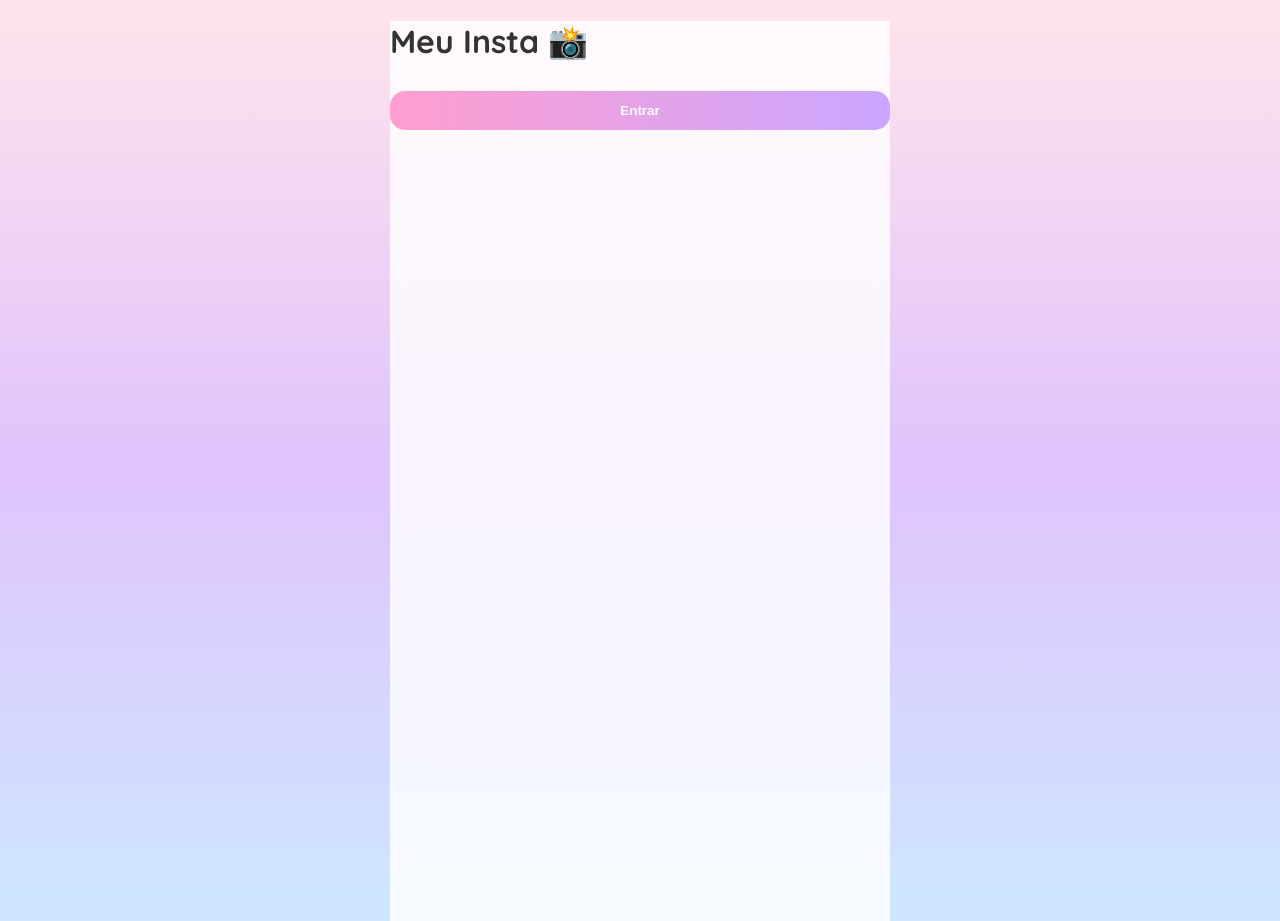
<file: index.html>
<!DOCTYPE html>
<html lang="pt-br">
<head>
<meta charset="UTF-8">
<title>Meu Insta</title>
<link rel="stylesheet" href="style.css">
<meta name="viewport" content="width=device-width, initial-scale=1.0">
</head>
<body>

<div class="container">
    <h1>Meu Insta 📸</h1>
    <a href="app.html">
        <button>Entrar</button>
    </a>
</div>

</body>
</html>
</file>
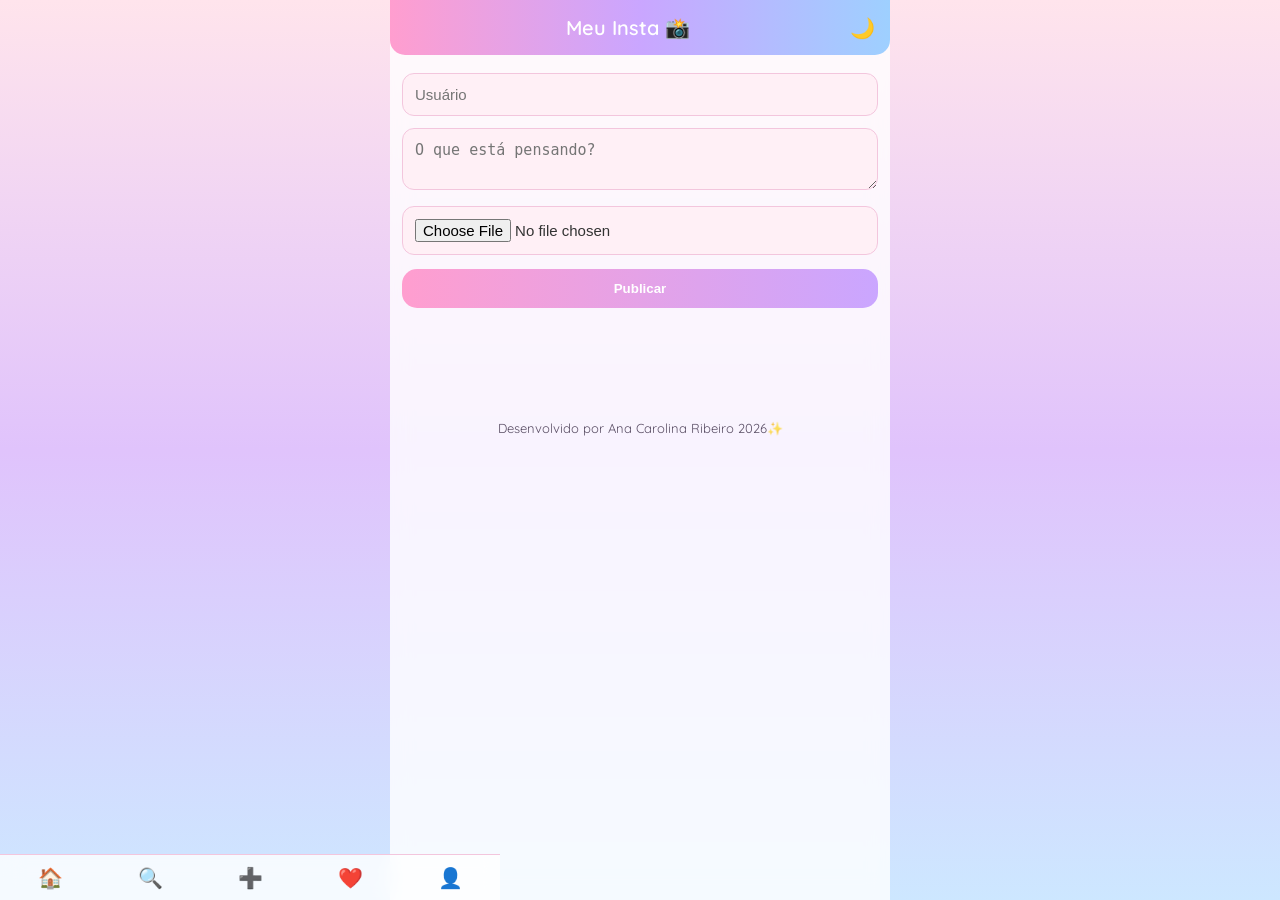
<file: app.html>
<!DOCTYPE html>
<html lang="pt-br">
<head>
<meta charset="UTF-8">
<meta name="viewport" content="width=device-width, initial-scale=1.0">
<title>Meu Insta</title>
<link rel="stylesheet" href="style.css">
</head>
<body>

<div class="container">

    <header>Meu Insta 📸<span onclick="toggleDark()" style="float:right; cursor:pointer;">🌙</span></header>
</header>

    <form id="formPost">
        <input type="text" id="nome" placeholder="Usuário" required>
        <textarea id="mensagem" placeholder="O que está pensando?" required></textarea>
        <input type="file" id="imagem" accept="image/*">
        <button type="submit">Publicar</button>
    </form>

    <div id="feed"></div>
    <p class="creditos">Desenvolvido por Ana Carolina Ribeiro 2026✨</p>

</div>

<!-- barra inferior estilo Instagram -->
<div class="navbar">
    <span onclick="window.scrollTo(0,0)">🏠</span>
    <span onclick="alert('Em breve 🔥')">🔍</span>
    <span onclick="alert('Em breve 🔥')">➕</span>
    <span onclick="alert('Em breve 🔥')">❤️</span>
    <span onclick="voltar()">👤</span>
</div>

<script src="script.js"></script>
</body>
</html>
</file>
<file: style.css>
@import url('https://fonts.googleapis.com/css2?family=Poppins:wght@300;400;600&family=Quicksand:wght@400;600&display=swap');

* {
    box-sizing: border-box;
}

body {
    font-family: 'Quicksand', 'Poppins', sans-serif;
    background: linear-gradient(180deg, #ffe4ec, #e0c3fc, #cde7ff);
    margin: 0;
}

/* container */
.container {
    max-width: 500px;
    margin: 0 auto;
    background: #ffffffcc;
    backdrop-filter: blur(10px);
    min-height: 100vh;
}

/* header */
header {
    position: sticky;
    top: 0;
    background: linear-gradient(90deg, #ff9ecf, #caa6ff, #9ed0ff);
    padding: 15px;
    text-align: center;
    font-weight: 600;
    font-size: 20px;
    color: white;
    border-bottom-left-radius: 15px;
    border-bottom-right-radius: 15px;
}

/* formulário */
form {
    padding: 12px;
}

input, textarea {
    width: 100%;
    margin: 6px 0;
    padding: 12px;
    border: 1px solid #f3c6dd;
    border-radius: 12px;
    background: #fff0f6;
    font-size: 15px;
    outline: none;
}

/* foco */
input:focus, textarea:focus {
    border-color: #caa6ff;
    background: #fff;
}

/* botão */
button {
    width: 100%;
    padding: 12px;
    background: linear-gradient(90deg, #ff9ecf, #caa6ff);
    color: white;
    border: none;
    border-radius: 15px;
    font-weight: bold;
    margin-top: 8px;
    transition: 0.3s;
}

button:hover {
    transform: scale(1.03);
    opacity: 0.9;
}

/* feed */
#feed {
    padding-bottom: 80px;
}

/* post */
.post {
    background: #fff0f6;
    border-radius: 15px;
    margin: 10px;
    padding: 12px;
    box-shadow: 0 4px 10px rgba(0,0,0,0.05);
}

/* nome */
.nome {
    font-weight: 600;
    color: #a855f7;
    margin-bottom: 5px;
}

/* texto */
.post div {
    color: #555;
}

/* imagem */
img {
    width: 100%;
    border-radius: 12px;
    margin-top: 8px;
}

/* ações */
.actions {
    display: flex;
    gap: 20px;
    margin-top: 8px;
    font-size: 18px;
    color: #ff6fa5;
}

/* comentários */
.comentarios input {
    border: none;
    border-top: 1px solid #f3c6dd;
    border-radius: 0;
    padding: 10px;
    background: #fff;
}

/* navbar */
.navbar {
    position: fixed;
    bottom: 0;
    width: 100%;
    max-width: 500px;
    background: #ffffffdd;
    backdrop-filter: blur(10px);
    border-top: 1px solid #f3c6dd;
    display: flex;
    justify-content: space-around;
    padding: 10px 0;
}

.navbar span {
    font-size: 20px;
    cursor: pointer;
}

/* mobile */
@media (max-width: 500px) {
    .container {
        border: none;
    }
}
.actions span:last-child {
    color: #ff4d6d;
}
/* VARIÁVEIS DE COR */
:root {
    --bg: #ffe4ec;
    --bg2: #e0c3fc;
    --bg3: #cde7ff;
    --card: #ffffffcc;
    --text: #333;
    --input: #fff0f6;
}

/* MODO ESCURO */
body.dark {
    --bg: #1e1e2f;
    --bg2: #2a2a40;
    --bg3: #1a1a2e;
    --card: #2b2b3c;
    --text: #f1f1f1;
    --input: #3a3a50;
}

/* APLICANDO */
body {
    font-family: 'Quicksand', sans-serif;
    background: linear-gradient(180deg, var(--bg), var(--bg2), var(--bg3));
    color: var(--text);
    margin: 0;
}

.container {
    background: var(--card);
}

/* inputs */
input, textarea {
    background: var(--input);
    color: var(--text);
}

/* post */
.post {
    background: var(--input);
}

/* navbar */
.navbar {
    background: var(--card);
}
.creditos {
    text-align: center;
    font-size: 13px;
    margin: 20px 0;
    color: #31243d;
    opacity: 0.8;
}
</file>
